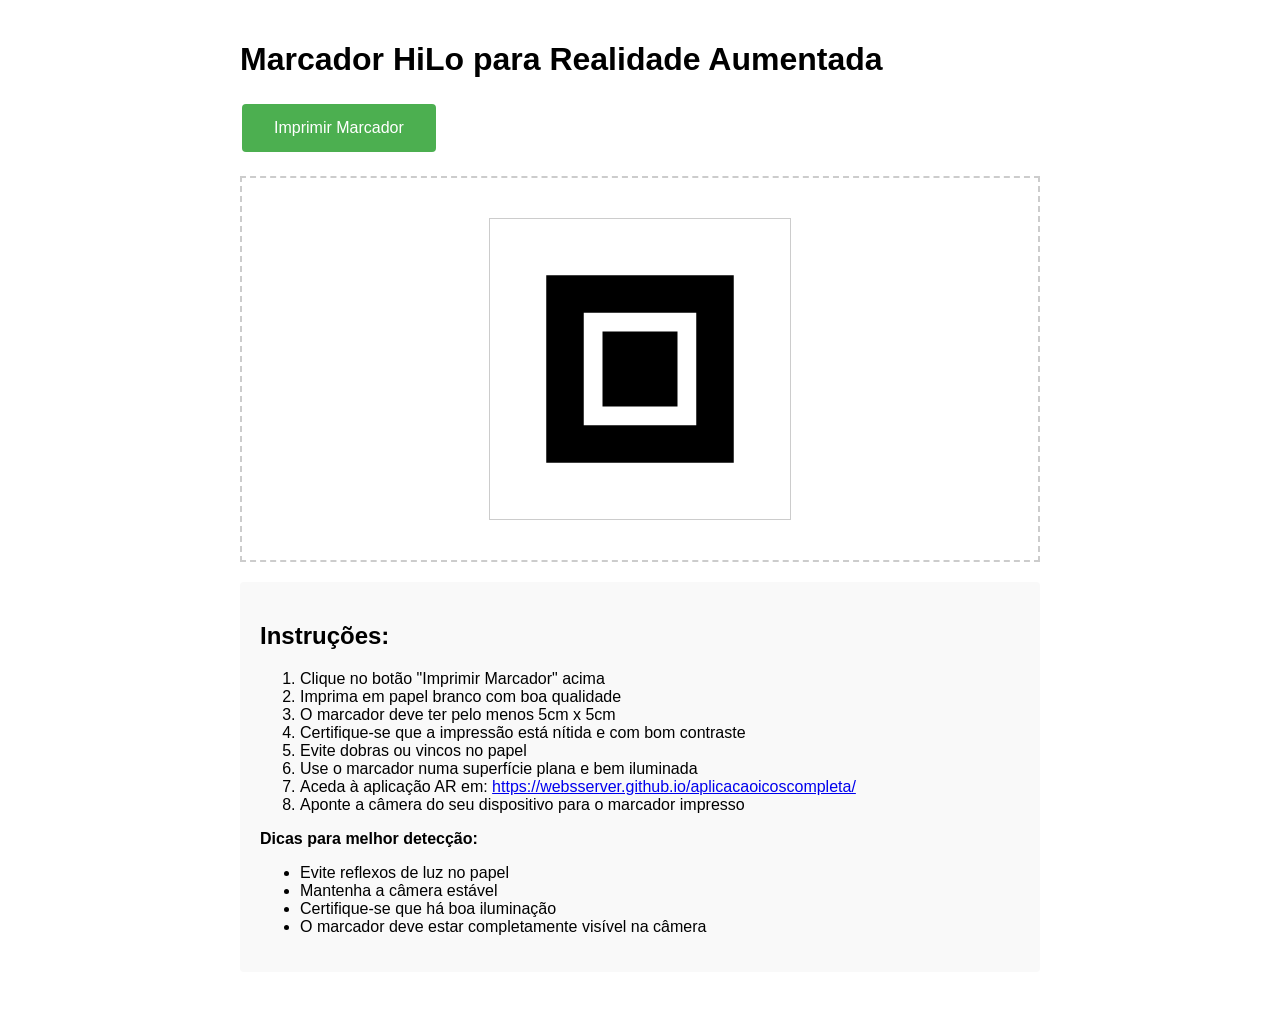
<file: test-images/hilo-print.html>
<!DOCTYPE html>
<html lang="pt">
<head>
    <meta charset="UTF-8">
    <meta name="viewport" content="width=device-width, initial-scale=1.0">
    <title>Imprimir Marcador HiLo</title>
    <style>
        body {
            font-family: Arial, sans-serif;
            max-width: 800px;
            margin: 0 auto;
            padding: 20px;
        }
        .print-button {
            background-color: #4CAF50;
            border: none;
            color: white;
            padding: 15px 32px;
            text-align: center;
            text-decoration: none;
            display: inline-block;
            font-size: 16px;
            margin: 4px 2px;
            cursor: pointer;
            border-radius: 4px;
        }
        .marker-container {
            text-align: center;
            margin: 20px 0;
            padding: 20px;
            border: 2px dashed #ccc;
        }
        .marker-svg {
            width: 300px;
            height: 300px;
            margin: 20px auto;
            display: block;
            border: 1px solid #ccc;
        }
        .instructions {
            background-color: #f9f9f9;
            padding: 20px;
            border-radius: 4px;
            margin: 20px 0;
        }
        @media print {
            .no-print {
                display: none;
            }
            .marker-svg {
                width: 100%;
                max-width: 500px;
                height: auto;
                border: none;
            }
        }
    </style>
</head>
<body>
    <div class="no-print">
        <h1>Marcador HiLo para Realidade Aumentada</h1>
        <button onclick="window.print()" class="print-button">Imprimir Marcador</button>
    </div>

    <div class="marker-container">
        <svg class="marker-svg" viewBox="0 0 16 16">
            <!-- Fundo branco -->
            <rect x="0" y="0" width="16" height="16" fill="white"/>
            
            <!-- Borda externa com margem branca -->
            <rect x="3" y="3" width="10" height="10" fill="black"/>
            <rect x="4" y="4" width="8" height="8" fill="white"/>
            
            <!-- Padrão interno -->
            <rect x="4" y="4" width="8" height="8" fill="black"/>
            <rect x="5" y="5" width="6" height="6" fill="white"/>
            <rect x="6" y="6" width="4" height="4" fill="black"/>
        </svg>
    </div>

    <div class="instructions no-print">
        <h2>Instruções:</h2>
        <ol>
            <li>Clique no botão "Imprimir Marcador" acima</li>
            <li>Imprima em papel branco com boa qualidade</li>
            <li>O marcador deve ter pelo menos 5cm x 5cm</li>
            <li>Certifique-se que a impressão está nítida e com bom contraste</li>
            <li>Evite dobras ou vincos no papel</li>
            <li>Use o marcador numa superfície plana e bem iluminada</li>
            <li>Aceda à aplicação AR em: 
                <a href="https://websserver.github.io/aplicacaoicoscompleta/">https://websserver.github.io/aplicacaoicoscompleta/</a></li>
            <li>Aponte a câmera do seu dispositivo para o marcador impresso</li>
        </ol>
        <p><strong>Dicas para melhor detecção:</strong></p>
        <ul>
            <li>Evite reflexos de luz no papel</li>
            <li>Mantenha a câmera estável</li>
            <li>Certifique-se que há boa iluminação</li>
            <li>O marcador deve estar completamente visível na câmera</li>
        </ul>
    </div>
</body>
</html>
</file>
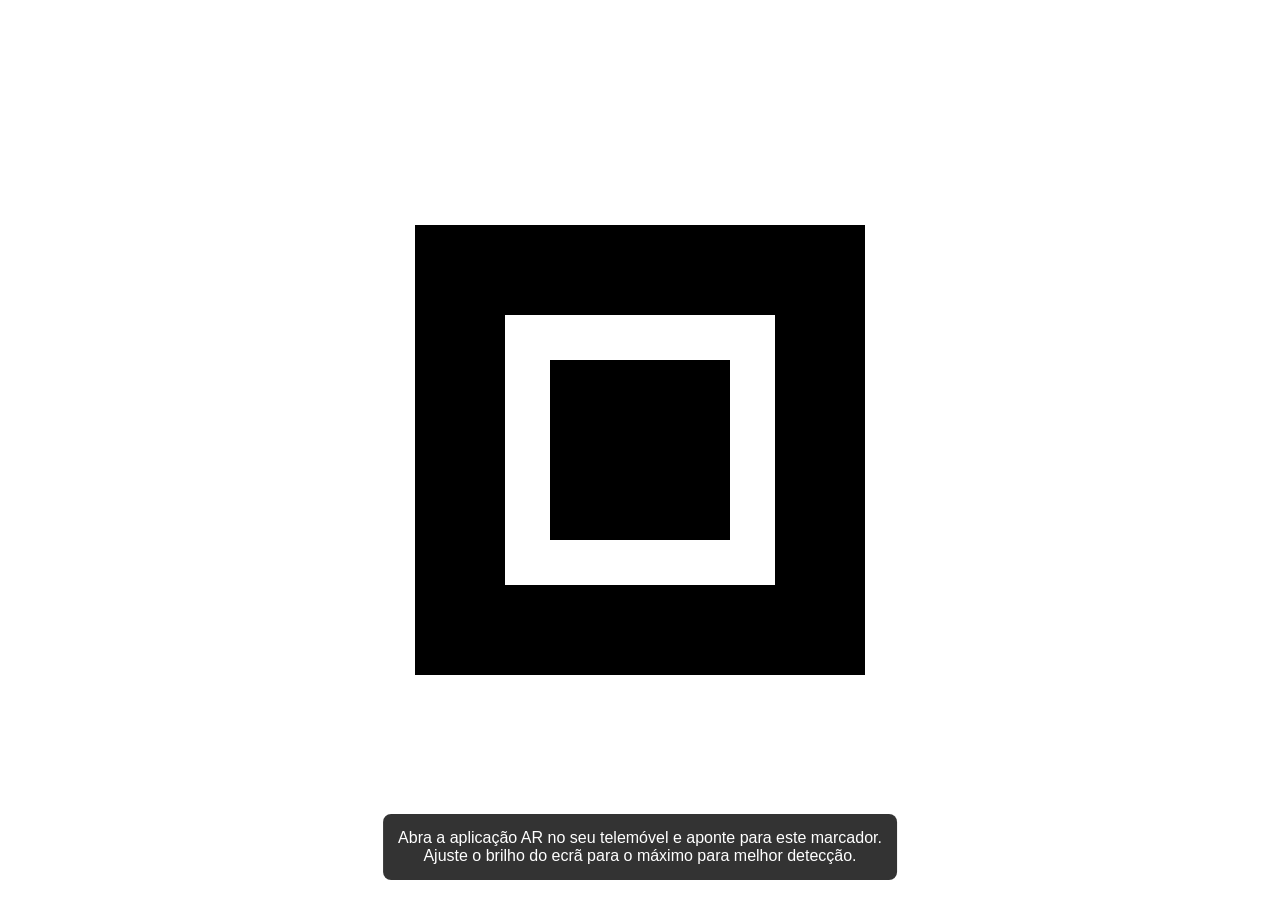
<file: test-images/hilo-screen.html>
<!DOCTYPE html>
<html>
<head>
    <title>Marcador HiLo - Versão para Ecrã</title>
    <meta name="viewport" content="width=device-width, initial-scale=1.0">
    <style>
        body {
            margin: 0;
            padding: 0;
            display: flex;
            justify-content: center;
            align-items: center;
            min-height: 100vh;
            background: white;
        }
        .marker-container {
            width: 80vh;
            height: 80vh;
            max-width: 90vw;
            max-height: 90vw;
        }
        .marker-svg {
            width: 100%;
            height: 100%;
        }
        .instructions {
            position: fixed;
            bottom: 20px;
            left: 50%;
            transform: translateX(-50%);
            background: rgba(0, 0, 0, 0.8);
            color: white;
            padding: 15px;
            border-radius: 8px;
            font-family: Arial, sans-serif;
            text-align: center;
            z-index: 1000;
        }
    </style>
</head>
<body>
    <div class="marker-container">
        <svg class="marker-svg" viewBox="0 0 16 16">
            <!-- Fundo branco -->
            <rect x="0" y="0" width="16" height="16" fill="white"/>
            
            <!-- Borda externa com margem branca -->
            <rect x="3" y="3" width="10" height="10" fill="black"/>
            <rect x="4" y="4" width="8" height="8" fill="white"/>
            
            <!-- Padrão interno -->
            <rect x="4" y="4" width="8" height="8" fill="black"/>
            <rect x="5" y="5" width="6" height="6" fill="white"/>
            <rect x="6" y="6" width="4" height="4" fill="black"/>
        </svg>
    </div>
    
    <div class="instructions">
        Abra a aplicação AR no seu telemóvel e aponte para este marcador.<br>
        Ajuste o brilho do ecrã para o máximo para melhor detecção.
    </div>
</body>
</html>
</file>
